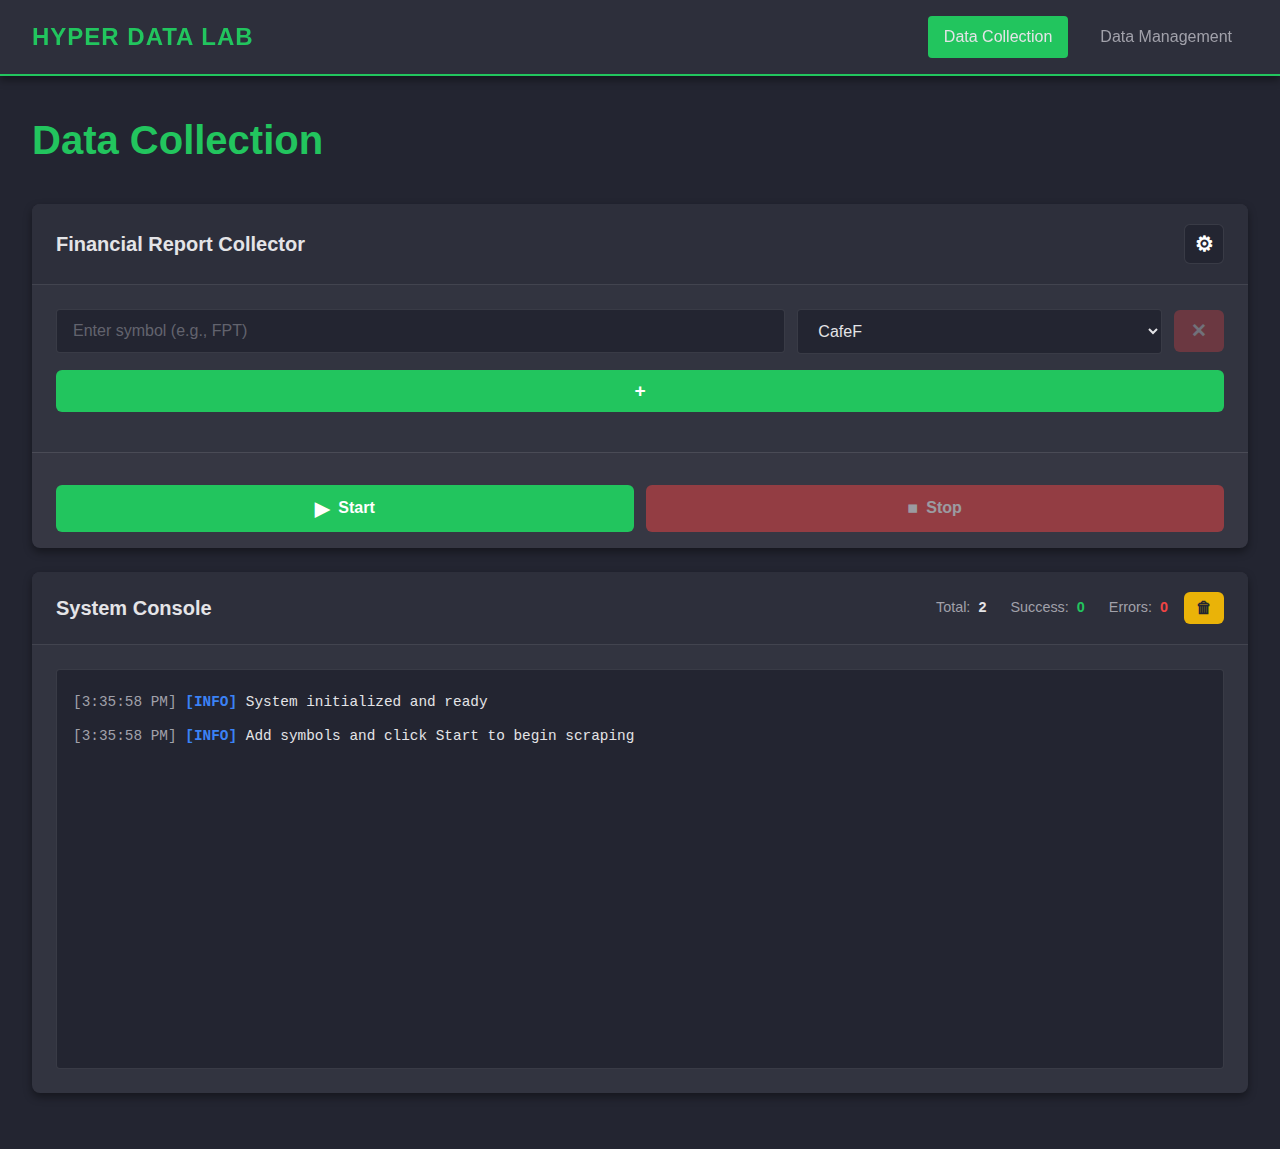
<file: frontend/pages/index.html>
<!doctype html>
<html lang="vi">

<head>
    <meta charset="UTF-8" />
    <meta name="viewport" content="width=device-width, initial-scale=1.0" />
    <title>Hyper Data Lab - Data Collection</title>
    <link rel="stylesheet" href="/frontend/static/css/main.css" />
</head>

<body>
    <nav class="top-nav">
        <div class="nav-brand">Hyper Data Lab</div>
        <div class="nav-links">
            <a href="/frontend/pages/index.html" class="nav-link active">Data Collection</a>
            <a href="/frontend/pages/management.html" class="nav-link">Data Management</a>
        </div>
    </nav>

    <div class="container">
        <div class="page-header">
            <h1>Data Collection</h1>
        </div>

        <!-- Financial Report Collector Section -->
        <div class="card">
            <div class="card-header">
                <h2>Financial Report Collector</h2>
                <button id="settingsBtn" class="btn-icon-action btn-settings" title="Settings">
                    <span>⚙</span>
                </button>
            </div>
            <div class="card-body">
                <div id="symbolsContainer" class="symbols-container">
                    <!-- Symbol inputs will be dynamically added here -->
                    <div class="symbol-row" data-index="0">
                        <input type="text" class="input-field symbol-input" placeholder="Enter symbol (e.g., FPT)" />
                        <select class="input-field source-select">
                            <option value="cafef">CafeF</option>
                            <option value="vietstock" disabled>
                                VietStockFinance (Coming Soon)
                            </option>
                        </select>
                        <button class="btn-icon-action btn-remove" title="Remove" onclick="removeSymbolRow(0)" disabled>
                            <span>✕</span>
                        </button>
                    </div>
                </div>

                <div class="action-row">
                    <button id="addSymbolBtn" class="btn-icon-action btn-add" title="Add Symbol">
                        <span>+</span>
                    </button>
                </div>
            </div>

            <div class="card-footer">
                <div class="button-group-scrape">
                    <button id="startScrapeBtn" class="btn-scrape btn-green">
                        <span class="btn-icon">▶</span> Start
                    </button>
                    <button id="stopScrapeBtn" class="btn-scrape btn-red" disabled>
                        <span class="btn-icon">⏹</span> Stop
                    </button>
                </div>
            </div>
        </div>

        <!-- Console Log Section -->
        <div class="card log-card">
            <div class="card-header">
                <h2>System Console</h2>
                <div class="log-stats">
                    <span class="stat-item">
                        <span class="stat-label">Total:</span>
                        <span id="logTotal" class="stat-value">0</span>
                    </span>
                    <span class="stat-item">
                        <span class="stat-label">Success:</span>
                        <span id="logSuccess" class="stat-value success">0</span>
                    </span>
                    <span class="stat-item">
                        <span class="stat-label">Errors:</span>
                        <span id="logErrors" class="stat-value error">0</span>
                    </span>
                </div>
                <button id="clearLogsBtn" class="btn-icon-action btn-clear-log" title="Clear logs">
                    <span>🗑</span>
                </button>
            </div>
            <div class="card-body">
                <div id="consoleLog" class="console-log"></div>
            </div>
        </div>
    </div>

    <!-- Settings Modal -->
    <div id="settingsModal" class="modal">
        <div class="modal-content">
            <div class="modal-header">
                <h3>Scraper Settings</h3>
                <span class="modal-close" id="settingsModalClose">&times;</span>
            </div>
            <div class="modal-body">
                <div class="form-group">
                    <label class="checkbox-label">
                        <input type="checkbox" id="headlessMode" checked />
                        <span>Headless Mode (Faster)</span>
                    </label>
                    <p class="setting-description">
                        Run browser in background without UI for faster
                        scraping
                    </p>
                </div>
            </div>
            <div class="modal-footer">
                <button id="saveSettingsBtn" class="btn btn-green">
                    Save Settings
                </button>
            </div>
        </div>
    </div>

    <script src="/frontend/static/js/api.js"></script>
    <script src="/frontend/static/js/collection.js"></script>
</body>

</html>
</file>
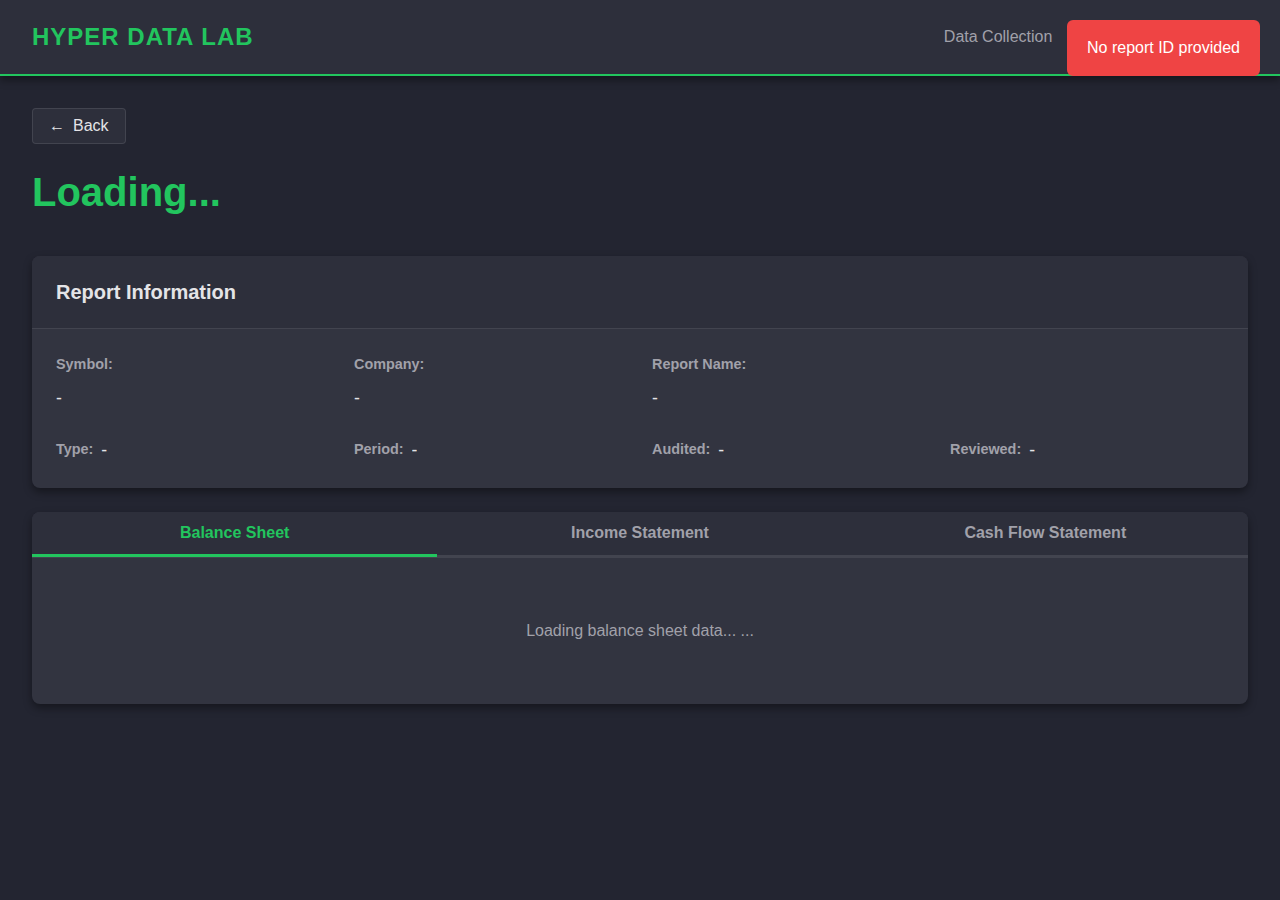
<file: frontend/pages/detail.html>
<!doctype html>
<html lang="vi">

<head>
    <meta charset="UTF-8" />
    <meta name="viewport" content="width=device-width, initial-scale=1.0" />
    <title>Hyper Data Lab - Report Detail</title>
    <link rel="stylesheet" href="/frontend/static/css/main.css" />
</head>

<body>
    <nav class="top-nav">
        <div class="nav-brand">Hyper Data Lab</div>
        <div class="nav-links">
            <a href="/frontend/pages/detail.html" class="nav-link">Data Collection</a>
            <a href="/frontend/pages/management.html" class="nav-link">Data Management</a>
        </div>
    </nav>

    <div class="container">
        <div class="page-header">
            <button onclick="history.back()" class="btn-back">
                <span>←</span> Back
            </button>
            <h1 id="pageTitle">Loading...</h1>
        </div>

        <!-- Report Info Section -->
        <div class="card">
            <div class="card-header">
                <div style="
                            display: flex;
                            justify-content: space-between;
                            align-items: center;
                        ">
                    <h2>Report Information</h2>
                </div>
            </div>
            <div class="card-body">
                <div class="info-container">
                    <!-- First Row -->
                    <div class="info-row info-row-top">
                        <div class="info-item">
                            <label>Symbol:</label>
                            <span id="infoSymbol" class="info-value">-</span>
                        </div>
                        <div class="info-item">
                            <label>Company:</label>
                            <span id="infoCompany" class="info-value">-</span>
                        </div>
                        <div class="info-item">
                            <label>Report Name:</label>
                            <span id="infoReportName" class="info-value">-</span>
                        </div>
                    </div>
                    <!-- Second Row -->
                    <div class="info-row info-row-bottom">
                        <div class="info-item">
                            <label>Type:</label>
                            <span id="infoType" class="info-value">-</span>
                        </div>
                        <div class="info-item">
                            <label>Period:</label>
                            <span id="infoPeriod" class="info-value">-</span>
                        </div>
                        <div class="info-item">
                            <label>Audited:</label>
                            <span id="infoAudited" class="info-value">-</span>
                        </div>
                        <div class="info-item">
                            <label>Reviewed:</label>
                            <span id="infoReviewed" class="info-value">-</span>
                        </div>
                    </div>
                </div>
            </div>
        </div>

        <!-- Financial Tabs -->
        <div class="card">
            <div class="card-header">
                <div class="financial-tabs">
                    <button class="financial-tab active" data-tab="balance-sheet">
                        Balance Sheet
                    </button>
                    <button class="financial-tab" data-tab="income-statement">
                        Income Statement
                    </button>
                    <button class="financial-tab" data-tab="cash-flow">
                        Cash Flow Statement
                    </button>
                </div>
            </div>
            <div class="card-body">
                <div class="financial-tab-content">
                    <div id="balance-sheet-content" class="tab-pane active">
                        <div class="loading">
                            Loading balance sheet data...
                        </div>
                    </div>
                    <div id="income-statement-content" class="tab-pane">
                        <div class="loading">
                            Loading income statement data...
                        </div>
                    </div>
                    <div id="cash-flow-content" class="tab-pane">
                        <div class="loading">Loading cash flow data...</div>
                    </div>
                </div>
            </div>
        </div>
    </div>

    <script src="/frontend/static/js/api.js"></script>
    <script src="/frontend/static/js/detail.js"></script>
</body>

</html>
</file>
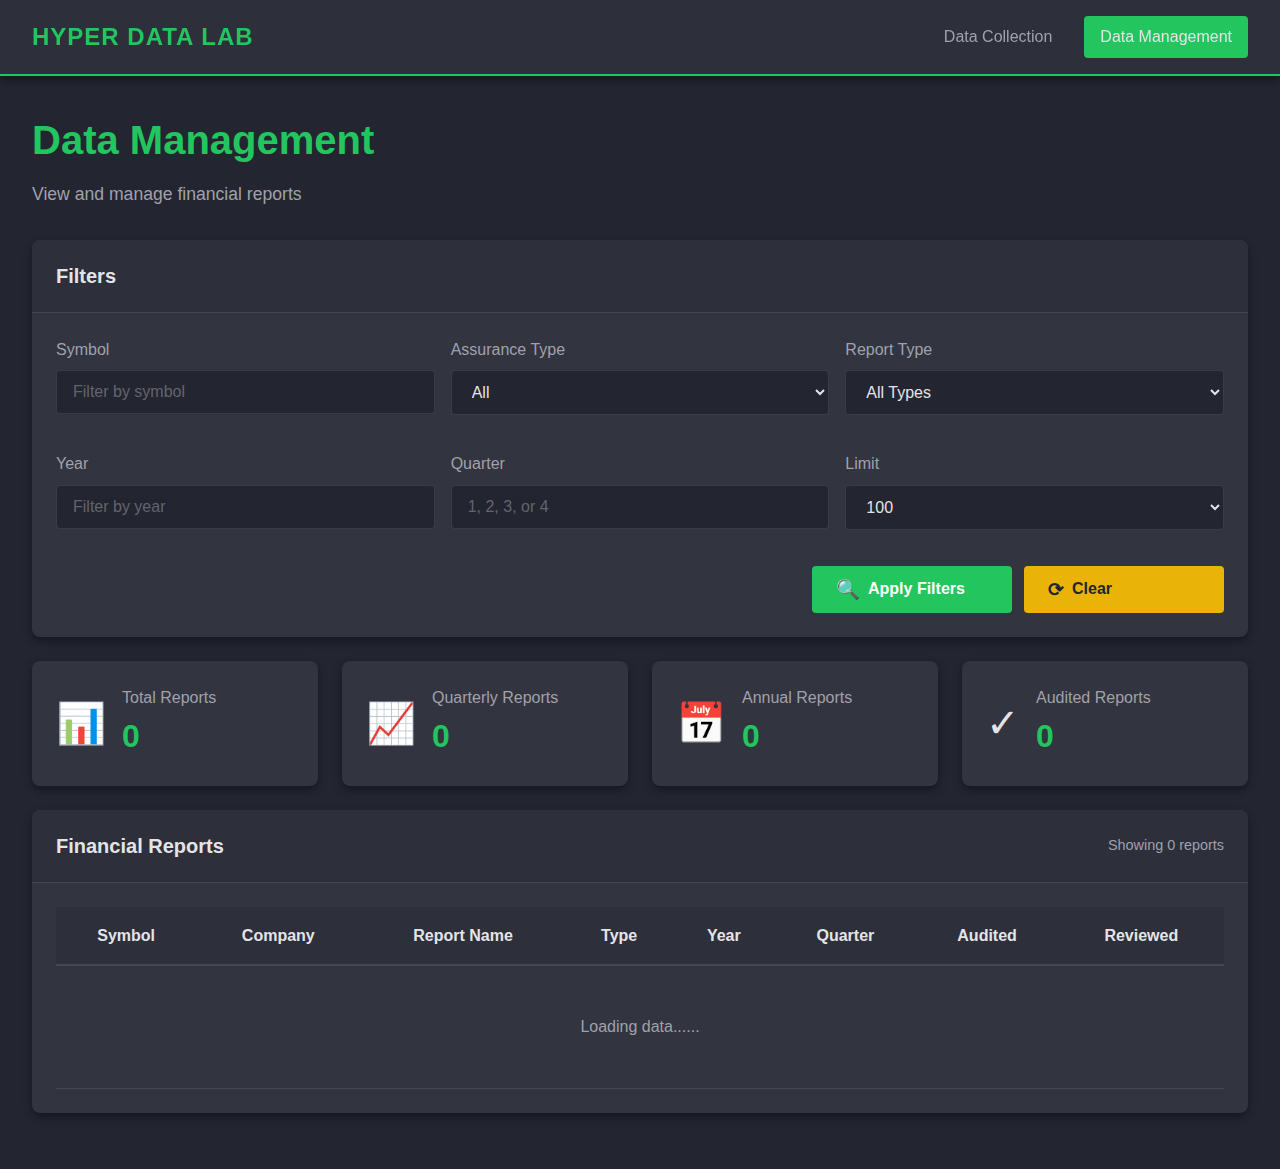
<file: frontend/pages/management.html>
<!doctype html>
<html lang="vi">

<head>
    <meta charset="UTF-8" />
    <meta name="viewport" content="width=device-width, initial-scale=1.0" />
    <title>Hyper Data Lab - Data Management</title>
    <link rel="stylesheet" href="/frontend/static/css/main.css" />
</head>

<body>
    <nav class="top-nav">
        <div class="nav-brand">Hyper Data Lab</div>
        <div class="nav-links">
            <a href="/frontend/pages/detail.html" class="nav-link">Data Collection</a>
            <a href="/frontend/pages/management.html" class="nav-link active">Data Management</a>
        </div>
    </nav>

    <div class="container">
        <div class="page-header">
            <h1>Data Management</h1>
            <p>View and manage financial reports</p>
        </div>

        <!-- Filters Section -->
        <div class="card">
            <div class="card-header">
                <h2>Filters</h2>
            </div>
            <div class="card-body">
                <!-- First Filter Row -->
                <div class="filter-row">
                    <div class="form-group">
                        <label for="filterSymbol">Symbol</label>
                        <input type="text" id="filterSymbol" placeholder="Filter by symbol" class="input-field" />
                    </div>

                    <div class="form-group">
                        <label for="filterAssurance">Assurance Type</label>
                        <select id="filterAssurance" class="input-field">
                            <option value="">All</option>
                            <option value="audited">Audited Only</option>
                            <option value="reviewed">Reviewed Only</option>
                            <option value="both">
                                Audited and Reviewed
                            </option>
                        </select>
                    </div>

                    <div class="form-group">
                        <label for="filterType">Report Type</label>
                        <select id="filterType" class="input-field">
                            <option value="">All Types</option>
                            <option value="quarterly">Quarterly</option>
                            <option value="annual">Annual</option>
                        </select>
                    </div>
                </div>

                <!-- Second Filter Row -->
                <div class="filter-row">
                    <div class="form-group">
                        <label for="filterYear">Year</label>
                        <input type="number" id="filterYear" placeholder="Filter by year" class="input-field" min="2000"
                            max="2100" />
                    </div>

                    <div class="form-group">
                        <label for="filterQuarter">Quarter</label>
                        <input type="text" id="filterQuarter" placeholder="1, 2, 3, or 4" class="input-field"
                            maxlength="1" />
                    </div>

                    <div class="form-group">
                        <label for="filterLimit">Limit</label>
                        <select id="filterLimit" class="input-field">
                            <option value="50">50</option>
                            <option value="100" selected>100</option>
                            <option value="200">200</option>
                            <option value="500">500</option>
                        </select>
                    </div>
                </div>

                <div class="button-group" style="justify-content: flex-end">
                    <button id="applyFiltersBtn" class="btn btn-green">
                        <span class="btn-icon">🔍</span> Apply Filters
                    </button>
                    <button id="clearFiltersBtn" class="btn btn-yellow">
                        <span class="btn-icon">⟳</span> Clear
                    </button>
                </div>
            </div>
        </div>

        <!-- Statistics Section -->
        <div class="stats-grid">
            <div class="stat-card">
                <div class="stat-icon">📊</div>
                <div class="stat-content">
                    <div class="stat-label">Total Reports</div>
                    <div id="totalReports" class="stat-number">0</div>
                </div>
            </div>
            <div class="stat-card">
                <div class="stat-icon">📈</div>
                <div class="stat-content">
                    <div class="stat-label">Quarterly Reports</div>
                    <div id="quarterlyReports" class="stat-number">0</div>
                </div>
            </div>
            <div class="stat-card">
                <div class="stat-icon">📅</div>
                <div class="stat-content">
                    <div class="stat-label">Annual Reports</div>
                    <div id="annualReports" class="stat-number">0</div>
                </div>
            </div>
            <div class="stat-card">
                <div class="stat-icon">✓</div>
                <div class="stat-content">
                    <div class="stat-label">Audited Reports</div>
                    <div id="auditedReports" class="stat-number">0</div>
                </div>
            </div>
        </div>

        <!-- Data Table Section -->
        <div class="card">
            <div class="card-header">
                <h2>Financial Reports</h2>
                <div class="table-info">
                    <span>Showing
                        <span id="showingCount">0</span> reports</span>
                </div>
            </div>
            <div class="card-body">
                <div class="table-container">
                    <table class="data-table">
                        <thead>
                            <tr>
                                <th>Symbol</th>
                                <th>Company</th>
                                <th>Report Name</th>
                                <th>Type</th>
                                <th>Year</th>
                                <th>Quarter</th>
                                <th>Audited</th>
                                <th>Reviewed</th>
                            </tr>
                        </thead>
                        <tbody id="dataTableBody">
                            <tr>
                                <td colspan="8" class="text-center">
                                    <div class="loading">
                                        Loading data...
                                    </div>
                                </td>
                            </tr>
                        </tbody>
                    </table>
                </div>
            </div>
        </div>
    </div>

    <!-- Delete Confirmation Modal -->
    <div id="deleteModal" class="modal">
        <div class="modal-content">
            <div class="modal-header">
                <h3>Confirm Delete</h3>
                <span class="modal-close">&times;</span>
            </div>
            <div class="modal-body">
                <p>Are you sure you want to delete this report?</p>
                <p class="modal-detail" id="deleteDetail"></p>
            </div>
            <div class="modal-footer">
                <button id="confirmDeleteBtn" class="btn btn-red">
                    Delete
                </button>
                <button id="cancelDeleteBtn" class="btn btn-yellow">
                    Cancel
                </button>
            </div>
        </div>
    </div>

    <script src="/frontend/static/js/api.js"></script>
    <script src="/frontend/static/js/management.js"></script>
</body>

</html>
</file>
<file: frontend/static/css/main.css>
/* 
 * Hyper Data Lab - Main Stylesheet
 * Theme: Dark with rgb(35, 37, 49) background
 */

:root {
    --bg-primary: rgb(35, 37, 49);
    --bg-secondary: rgb(45, 47, 59);
    --bg-card: rgb(50, 52, 64);
    --text-primary: #e4e4e7;
    --text-secondary: #a1a1aa;
    --border-color: rgba(255, 255, 255, 0.1);

    --color-green: #22c55e;
    --color-red: #ef4444;
    --color-yellow: #eab308;

    --shadow-sm: 0 2px 4px rgba(0, 0, 0, 0.3);
    --shadow-md: 0 4px 8px rgba(0, 0, 0, 0.4);
    --shadow-lg: 0 8px 16px rgba(0, 0, 0, 0.5);

    --transition-fast: 0.15s ease;
    --transition-normal: 0.3s ease;
}

* {
    margin: 0;
    padding: 0;
    box-sizing: border-box;
}

body {
    font-family:
        -apple-system, BlinkMacSystemFont, "Segoe UI", Roboto, "Helvetica Neue",
        Arial, sans-serif;
    background-color: var(--bg-primary);
    color: var(--text-primary);
    line-height: 1.6;
    min-height: 100vh;
}

/* Top Navigation Bar */
.top-nav {
    background-color: var(--bg-secondary);
    padding: 1rem 2rem;
    box-shadow: var(--shadow-md);
    position: sticky;
    top: 0;
    z-index: 1000;
    display: flex;
    justify-content: space-between;
    align-items: center;
    border-bottom: 2px solid var(--color-green);
    animation: slideDown 0.3s ease;
}

@keyframes slideDown {
    from {
        transform: translateY(-100%);
        opacity: 0;
    }
    to {
        transform: translateY(0);
        opacity: 1;
    }
}

.nav-brand {
    font-size: 1.5rem;
    font-weight: 700;
    color: var(--color-green);
    text-transform: uppercase;
    letter-spacing: 1px;
}

.nav-links {
    display: flex;
    gap: 1rem;
}

.nav-link {
    color: var(--text-secondary);
    text-decoration: none;
    padding: 0.5rem 1rem;
    border-radius: 4px;
    transition: all var(--transition-fast);
    font-weight: 500;
}

.nav-link:hover {
    color: var(--text-primary);
    background-color: rgba(255, 255, 255, 0.05);
    transform: translateY(-2px);
}

.nav-link.active {
    color: var(--text-primary);
    background-color: var(--color-green);
}

/* Container */
.container {
    max-width: 1400px;
    margin: 0 auto;
    padding: 2rem;
    animation: fadeIn 0.5s ease;
}

@keyframes fadeIn {
    from {
        opacity: 0;
        transform: translateY(20px);
    }
    to {
        opacity: 1;
        transform: translateY(0);
    }
}

/* Page Header */
.page-header {
    margin-bottom: 2rem;
}

.page-header h1 {
    font-size: 2.5rem;
    margin-bottom: 0.5rem;
    color: var(--color-green);
}

.page-header p {
    color: var(--text-secondary);
    font-size: 1.1rem;
}

/* Back Button */
.btn-back {
    background-color: var(--bg-secondary);
    border: 1px solid var(--border-color);
    color: var(--text-primary);
    padding: 0.5rem 1rem;
    border-radius: 4px;
    cursor: pointer;
    font-size: 1rem;
    display: inline-flex;
    align-items: center;
    gap: 0.5rem;
    margin-bottom: 1rem;
    transition: all var(--transition-fast);
}

.btn-back:hover {
    background-color: var(--color-green);
    border-color: var(--color-green);
    transform: translateX(-2px);
}

/* Info Container - 2 Row Layout */
.info-container {
    display: flex;
    flex-direction: column;
    gap: 1.5rem;
}

/* Bottom row: 4 equal columns */
.info-row-bottom {
    display: grid;
    grid-template-columns: repeat(4, 1fr);
    column-gap: 1.5rem;
    align-items: start;
}

.info-row-bottom .info-item:first-child {
    justify-self: start;
}

/* Top row: 3 items aligned to 4-column bottom row */
.info-row-top {
    display: grid;
    grid-template-columns: repeat(4, 1fr);
    column-gap: 1.5rem;
    align-items: start;
}

/* Symbol aligns with Type (column 1) */
.info-row-top .info-item:nth-child(1) {
    grid-column: 1;
}

/* Company aligns with Period (column 2) */
.info-row-top .info-item:nth-child(2) {
    grid-column: 2;
}

/* Report Name spans columns 3-4 (Audited + Reviewed) */
.info-row-top .info-item:nth-child(3) {
    grid-column: 3 / 5;
}

.info-item {
    display: flex;
    flex-direction: column;
    gap: 0.5rem;
    min-width: 0;
}

/* Bottom row: horizontal layout (label and value on same line) */
.info-row-bottom .info-item {
    flex-direction: row;
    align-items: center;
    gap: 0.5rem;
}

.info-item label {
    color: var(--text-secondary);
    font-size: 0.9rem;
    font-weight: 600;
    white-space: nowrap;
}

.info-value {
    color: var(--text-primary);
    font-size: 1.1rem;
    white-space: nowrap;
    overflow: hidden;
    text-overflow: ellipsis;
}

.info-link {
    color: var(--color-green);
    text-decoration: none;
    font-size: 1rem;
    transition: color var(--transition-fast);
}

.info-link:hover {
    color: #16a34a;
    text-decoration: underline;
}

/* Responsive adjustments for info layout */
@media (max-width: 1024px) {
    .info-row-top {
        grid-template-columns: 1fr;
    }

    .info-row-bottom {
        grid-template-columns: repeat(2, 1fr);
    }
}

@media (max-width: 640px) {
    .info-row-bottom {
        grid-template-columns: 1fr;
    }
}

/* Card */
.card {
    background-color: var(--bg-card);
    border-radius: 8px;
    box-shadow: var(--shadow-md);
    overflow: hidden;
    margin-bottom: 1.5rem;
    transition:
        transform var(--transition-normal),
        box-shadow var(--transition-normal);
}

.card:hover {
    transform: translateY(-4px);
    box-shadow: var(--shadow-lg);
}

.card-header {
    padding: 1.25rem 1.5rem;
    background-color: var(--bg-secondary);
    border-bottom: 1px solid var(--border-color);
    display: flex;
    justify-content: space-between;
    align-items: center;
    gap: 1rem;
    flex-wrap: wrap;
}

.card-header:has(.financial-tabs) {
    padding: 0;
}

.card-header .log-stats {
    margin-left: auto;
}

.card-header h2 {
    font-size: 1.25rem;
    font-weight: 600;
}

.card-body {
    padding: 1.5rem;
}

.card-footer {
    padding: 1rem 1.5rem;
    background-color: rgba(255, 255, 255, 0.02);
    border-top: 1px solid rgba(255, 255, 255, 0.1);
}

/* Content Grid */
.content-grid {
    display: grid;
    grid-template-columns: repeat(auto-fit, minmax(400px, 1fr));
    gap: 1.5rem;
    margin-bottom: 1.5rem;
}

/* Form Elements */
.form-group {
    margin-bottom: 1.25rem;
}

.form-group label {
    display: block;
    margin-bottom: 0.5rem;
    font-weight: 500;
    color: var(--text-secondary);
}

.input-field {
    width: 100%;
    padding: 0.75rem 1rem;
    background-color: var(--bg-primary);
    border: 1px solid var(--border-color);
    border-radius: 4px;
    color: var(--text-primary);
    font-size: 1rem;
    transition: all var(--transition-fast);
}

.input-field:focus {
    outline: none;
    border-color: var(--color-green);
    box-shadow: 0 0 0 3px rgba(34, 197, 94, 0.1);
}

.input-field::placeholder {
    color: var(--text-secondary);
    opacity: 0.5;
}

textarea.input-field {
    resize: vertical;
    min-height: 100px;
}

.checkbox-label {
    display: flex;
    align-items: center;
    gap: 0.5rem;
    cursor: pointer;
    user-select: none;
}

.checkbox-label input[type="checkbox"] {
    width: 18px;
    height: 18px;
    cursor: pointer;
    accent-color: var(--color-green);
}

/* Buttons */
.button-group {
    display: flex;
    gap: 0.75rem;
    flex-wrap: wrap;
    justify-content: center;
    margin-top: 1rem;
}

.button-group .btn {
    min-width: 200px;
}

.btn {
    padding: 0.75rem 1.5rem;
    border: none;
    border-radius: 4px;
    font-size: 1rem;
    font-weight: 600;
    cursor: pointer;
    transition: all var(--transition-fast);
    display: inline-flex;
    align-items: center;
    gap: 0.5rem;
    text-decoration: none;
    color: white;
}

.btn:hover:not(:disabled) {
    transform: translateY(-2px);
    box-shadow: var(--shadow-md);
}

.btn:active:not(:disabled) {
    transform: translateY(0);
}

.btn:disabled {
    opacity: 0.5;
    cursor: not-allowed;
}

.btn-green {
    background-color: var(--color-green);
}

.btn-green:hover:not(:disabled) {
    background-color: #16a34a;
}

.btn-red {
    background-color: var(--color-red);
}

.btn-red:hover:not(:disabled) {
    background-color: #dc2626;
}

.btn-yellow {
    background-color: var(--color-yellow);
    color: var(--bg-primary);
}

.btn-yellow:hover:not(:disabled) {
    background-color: #ca8a04;
}

.btn-icon {
    font-size: 1.2rem;
}

.spinner {
    animation: spin 1s linear infinite;
}

@keyframes spin {
    from {
        transform: rotate(0deg);
    }
    to {
        transform: rotate(360deg);
    }
}

/* Console Log */
.log-card {
    min-height: 400px;
}

.log-stats {
    display: flex;
    gap: 1.5rem;
    font-size: 0.9rem;
}

.stat-item {
    display: flex;
    gap: 0.5rem;
}

.stat-label {
    color: var(--text-secondary);
}

.stat-value {
    font-weight: 700;
}

.stat-value.success {
    color: var(--color-green);
}

.stat-value.error {
    color: var(--color-red);
}

.console-log {
    background-color: var(--bg-primary);
    border: 1px solid var(--border-color);
    border-radius: 4px;
    padding: 1rem;
    height: 400px;
    overflow-y: auto;
    font-family: "Courier New", monospace;
    font-size: 0.9rem;
    line-height: 1.8;
}

.console-log::-webkit-scrollbar {
    width: 8px;
}

.console-log::-webkit-scrollbar-track {
    background: var(--bg-secondary);
}

.console-log::-webkit-scrollbar-thumb {
    background: var(--border-color);
    border-radius: 4px;
}

.console-log::-webkit-scrollbar-thumb:hover {
    background: rgba(255, 255, 255, 0.2);
}

.log-entry {
    padding: 0.25rem 0;
    animation: logAppear 0.3s ease;
}

@keyframes logAppear {
    from {
        opacity: 0;
        transform: translateX(-10px);
    }
    to {
        opacity: 1;
        transform: translateX(0);
    }
}

.log-time {
    color: var(--text-secondary);
}

.log-type {
    font-weight: 700;
}

.log-info .log-type {
    color: #3b82f6;
}

.log-success .log-type {
    color: var(--color-green);
}

.log-error .log-type {
    color: var(--color-red);
}

.log-warning .log-type {
    color: var(--color-yellow);
}

/* Filter Grid */
.filter-grid {
    display: grid;
    grid-template-columns: repeat(auto-fit, minmax(200px, 1fr));
    gap: 1rem;
    margin-bottom: 1rem;
}

/* Filter Row - 2 Rows Layout */
.filter-row {
    display: grid;
    grid-template-columns: repeat(3, 1fr);
    gap: 1rem;
    margin-bottom: 1rem;
}

/* Stats Grid */
.stats-grid {
    display: grid;
    grid-template-columns: repeat(auto-fit, minmax(250px, 1fr));
    gap: 1.5rem;
    margin-bottom: 1.5rem;
}

.stat-card {
    background-color: var(--bg-card);
    border-radius: 8px;
    padding: 1.5rem;
    box-shadow: var(--shadow-md);
    display: flex;
    align-items: center;
    gap: 1rem;
    transition: all var(--transition-normal);
}

.stat-card:hover {
    transform: translateY(-4px);
    box-shadow: var(--shadow-lg);
}

.stat-icon {
    font-size: 2.5rem;
}

.stat-content {
    flex: 1;
}

.stat-number {
    font-size: 2rem;
    font-weight: 700;
    color: var(--color-green);
}

/* Data Table */
.table-container {
    overflow-x: auto;
}

.table-info {
    color: var(--text-secondary);
    font-size: 0.9rem;
}

.data-table {
    width: 100%;
    border-collapse: collapse;
}

.data-table thead {
    background-color: var(--bg-secondary);
}

.data-table th {
    padding: 1rem;
    text-align: center;
    font-weight: 600;
    border-bottom: 2px solid var(--border-color);
    white-space: nowrap;
}

.data-table td {
    padding: 1rem;
    border-bottom: 1px solid var(--border-color);
}

.data-table tbody tr {
    transition: background-color var(--transition-fast);
}

.data-table tbody tr:hover {
    background-color: rgba(255, 255, 255, 0.03);
}

.table-row-clickable {
    cursor: pointer;
}

.table-row-clickable:hover {
    background-color: rgba(34, 197, 94, 0.1) !important;
}

.text-center {
    text-align: center;
}

.badge {
    display: inline-block;
    padding: 0.25rem 0.75rem;
    border-radius: 12px;
    font-size: 0.85rem;
    font-weight: 600;
    text-transform: uppercase;
}

.badge-quarterly {
    background-color: rgba(59, 130, 246, 0.2);
    color: #3b82f6;
}

.badge-annual {
    background-color: rgba(168, 85, 247, 0.2);
    color: #a855f7;
}

.badge-success {
    background-color: rgba(34, 197, 94, 0.2);
    color: var(--color-green);
}

.badge-muted {
    background-color: rgba(161, 161, 170, 0.2);
    color: var(--text-secondary);
}

/* Action Buttons */
.action-buttons {
    display: flex;
    gap: 0.5rem;
}

.btn-action {
    padding: 0.5rem 0.75rem;
    border: none;
    cursor: pointer;
    font-size: 0.9rem;
    border-radius: 4px;
    transition: all var(--transition-fast);
    text-decoration: none;
    display: inline-flex;
    align-items: center;
    justify-content: center;
    font-weight: 600;
    color: white;
    min-width: 60px;
}

.btn-action:hover {
    filter: brightness(1.2);
}

.btn-action-view {
    background-color: #3b82f6;
}

.btn-action-view:hover {
    background-color: #2563eb;
}

.btn-action-download {
    background-color: var(--color-green);
}

.btn-action-download:hover {
    background-color: #16a34a;
}

.btn-action-delete {
    background-color: var(--color-red);
}

.btn-action-delete:hover {
    background-color: #dc2626;
}

/* Modal */
.modal {
    display: none;
    position: fixed;
    top: 0;
    left: 0;
    width: 100%;
    height: 100%;
    background-color: rgba(0, 0, 0, 0.7);
    z-index: 2000;
    align-items: center;
    justify-content: center;
}

.modal.show {
    display: flex;
    animation: fadeIn 0.3s ease;
}

.modal-content {
    background-color: var(--bg-card);
    border-radius: 8px;
    box-shadow: var(--shadow-lg);
    max-width: 500px;
    width: 90%;
    animation: slideUp 0.3s ease;
}

.modal-large {
    max-width: 1200px;
}

@keyframes slideUp {
    from {
        transform: translateY(50px);
        opacity: 0;
    }
    to {
        transform: translateY(0);
        opacity: 1;
    }
}

.modal-header {
    padding: 1.5rem;
    border-bottom: 1px solid var(--border-color);
    display: flex;
    justify-content: space-between;
    align-items: center;
}

.modal-header h3 {
    margin: 0;
}

.modal-close {
    font-size: 1.5rem;
    cursor: pointer;
    color: var(--text-secondary);
    transition: color var(--transition-fast);
}

.modal-close:hover {
    color: var(--text-primary);
}

.modal-body {
    padding: 1.5rem;
}

.modal-detail {
    margin-top: 1rem;
    padding: 1rem;
    background-color: var(--bg-secondary);
    border-radius: 4px;
    font-weight: 600;
    color: var(--color-yellow);
}

.modal-footer {
    padding: 1.5rem;
    border-top: 1px solid var(--border-color);
    display: flex;
    justify-content: flex-end;
    gap: 0.75rem;
}

/* Toast Notifications */
.toast {
    position: fixed;
    bottom: -100px;
    right: 2rem;
    background-color: var(--bg-card);
    padding: 1rem 1.5rem;
    border-radius: 8px;
    box-shadow: var(--shadow-lg);
    min-width: 300px;
    z-index: 3000;
    transition: bottom var(--transition-normal);
    border-left: 4px solid;
}

.toast.show {
    bottom: 2rem;
}

.toast-info {
    border-left-color: #3b82f6;
}

.toast-success {
    border-left-color: var(--color-green);
}

.toast-error {
    border-left-color: var(--color-red);
}

.toast-warning {
    border-left-color: var(--color-yellow);
}

/* Loading */
.loading {
    text-align: center;
    padding: 2rem;
    color: var(--text-secondary);
}

.loading::after {
    content: "...";
    animation: dots 1.5s steps(4, end) infinite;
}

@keyframes dots {
    0%,
    20% {
        content: ".";
    }
    40% {
        content: "..";
    }
    60%,
    100% {
        content: "...";
    }
}

/* Responsive */
@media (max-width: 768px) {
    .container {
        padding: 1rem;
    }

    .content-grid {
        grid-template-columns: 1fr;
    }

    .filter-grid {
        grid-template-columns: 1fr;
    }

    .stats-grid {
        grid-template-columns: 1fr;
    }

    .top-nav {
        flex-direction: column;
        gap: 1rem;
    }

    .button-group {
        flex-direction: column;
    }

    .btn {
        width: 100%;
        justify-content: center;
    }
}

/* Dynamic Symbol Container Styles */
.symbols-container {
    display: flex;
    flex-direction: column;
    gap: 0.75rem;
    margin-bottom: 1rem;
}

.symbol-row {
    display: grid;
    grid-template-columns: 2fr 1fr auto;
    gap: 0.75rem;
    align-items: center;
    animation: slideInRow 0.3s ease;
}

@keyframes slideInRow {
    from {
        opacity: 0;
        transform: translateX(-20px);
    }
    to {
        opacity: 1;
        transform: translateX(0);
    }
}

.symbol-row.removing {
    animation: slideOutRow 0.3s ease forwards;
    overflow: hidden;
}

@keyframes slideOutRow {
    0% {
        opacity: 1;
        max-height: 100px;
        margin-bottom: 0.75rem;
        transform: translateX(0);
    }
    50% {
        opacity: 0;
        max-height: 100px;
        margin-bottom: 0.75rem;
        transform: translateX(-20px);
    }
    100% {
        opacity: 0;
        max-height: 0;
        margin-bottom: 0;
        padding-top: 0;
        padding-bottom: 0;
        transform: translateX(-20px);
    }
}

.symbol-input {
    flex: 2;
}

.source-select {
    flex: 1;
}

.action-row {
    display: flex;
    justify-content: flex-start;
    margin-bottom: 1rem;
    width: 100%;
}

.btn-icon-action {
    height: 42px;
    border: none;
    border-radius: 6px;
    cursor: pointer;
    font-size: 1.2rem;
    font-weight: bold;
    display: inline-flex;
    align-items: center;
    justify-content: center;
    transition: all var(--transition-fast);
    color: white;
    padding: 0;
}

.btn-icon-action:hover:not(:disabled) {
    box-shadow: var(--shadow-md);
    filter: brightness(1.1);
}

.btn-icon-action:active:not(:disabled) {
    filter: brightness(0.9);
}

.btn-icon-action:disabled {
    opacity: 0.3;
    cursor: not-allowed;
}

.btn-add {
    background-color: var(--color-green);
    width: 100%;
}

.btn-add:hover:not(:disabled) {
    background-color: #16a34a;
}

.btn-remove {
    background-color: var(--color-red);
    width: 50px;
}

.btn-remove span {
    line-height: 1;
}

.btn-remove:hover:not(:disabled) {
    background-color: #dc2626;
}

.btn-clear-log {
    background-color: var(--color-yellow);
    color: var(--bg-primary);
    width: 40px;
    height: 32px;
    font-size: 1rem;
}

.btn-clear-log:hover {
    background-color: #ca8a04;
}

.btn-settings {
    background-color: var(--bg-primary);
    width: 40px;
    height: 40px;
    font-size: 1.3rem;
    border: 1px solid var(--border-color);
}

.btn-settings:hover {
    background-color: var(--bg-secondary);
    border-color: var(--color-green);
}

.setting-description {
    font-size: 0.85rem;
    color: var(--text-secondary);
    margin-top: 0.5rem;
    margin-left: 1.8rem;
}

/* Financial Detail Modal */
.report-info-section {
    margin-bottom: 1.5rem;
    padding: 1rem;
    background-color: var(--bg-secondary);
    border-radius: 4px;
}

.report-info-section h4 {
    margin: 0 0 0.5rem 0;
    color: var(--color-green);
    font-size: 1.1rem;
}

.report-info-section p {
    margin: 0;
    color: var(--text-secondary);
}

.financial-tabs {
    display: flex;
    gap: 0;
    margin: 0;
    width: 100%;
    border-bottom: 2px solid var(--border-color);
}

.financial-tab {
    flex: 1;
    padding: 0.75rem 1.5rem;
    background: none;
    border: none;
    color: var(--text-secondary);
    cursor: pointer;
    font-size: 1rem;
    font-weight: 600;
    border-bottom: 3px solid transparent;
    margin-bottom: -2px;
    transition: all var(--transition-fast);
}

.financial-tab:hover {
    color: var(--text-primary);
    background-color: rgba(255, 255, 255, 0.03);
}

.financial-tab.active {
    color: var(--color-green);
    border-bottom-color: var(--color-green);
}

.financial-tab-content {
    padding: 0.25rem 0;
}

.tab-pane {
    display: none;
}

.tab-pane.active {
    display: block;
    animation: fadeIn 0.3s ease;
}

.table-wrapper {
    width: 100%;
    overflow-x: auto;
    margin: 0;
}

.financial-table {
    width: 100%;
    border-collapse: collapse;
    font-size: 0.9rem;
}

.financial-table th,
.financial-table td {
    padding: 0.75rem;
    text-align: left;
    border-bottom: 1px solid var(--border-color);
}

.financial-table th {
    background-color: var(--bg-secondary);
    font-weight: 600;
    position: sticky;
    top: 0;
    z-index: 1;
}

.financial-table td:first-child {
    font-weight: 500;
}

.financial-table td:not(:first-child) {
    text-align: right;
    font-family: "Courier New", monospace;
}

.button-group-scrape {
    display: flex;
    gap: 0.75rem;
    justify-content: center;
    margin-top: 1rem;
}

.btn-scrape {
    flex: 1;
    padding: 0.75rem 1.5rem;
    border: none;
    border-radius: 6px;
    font-size: 1rem;
    font-weight: 600;
    cursor: pointer;
    transition: all var(--transition-fast);
    display: inline-flex;
    align-items: center;
    justify-content: center;
    gap: 0.5rem;
    color: white;
}

.btn-scrape:hover:not(:disabled) {
    transform: translateY(-2px);
    box-shadow: var(--shadow-md);
}

.btn-scrape:active:not(:disabled) {
    transform: translateY(0);
}

.btn-scrape:disabled {
    opacity: 0.5;
    cursor: not-allowed;
}

/* Responsive adjustments */
@media (max-width: 768px) {
    .symbol-row {
        grid-template-columns: 1fr;
    }

    .btn-remove {
        width: 100%;
        border-radius: 4px;
    }

    .button-group-scrape {
        flex-direction: column;
    }
}
</file>
